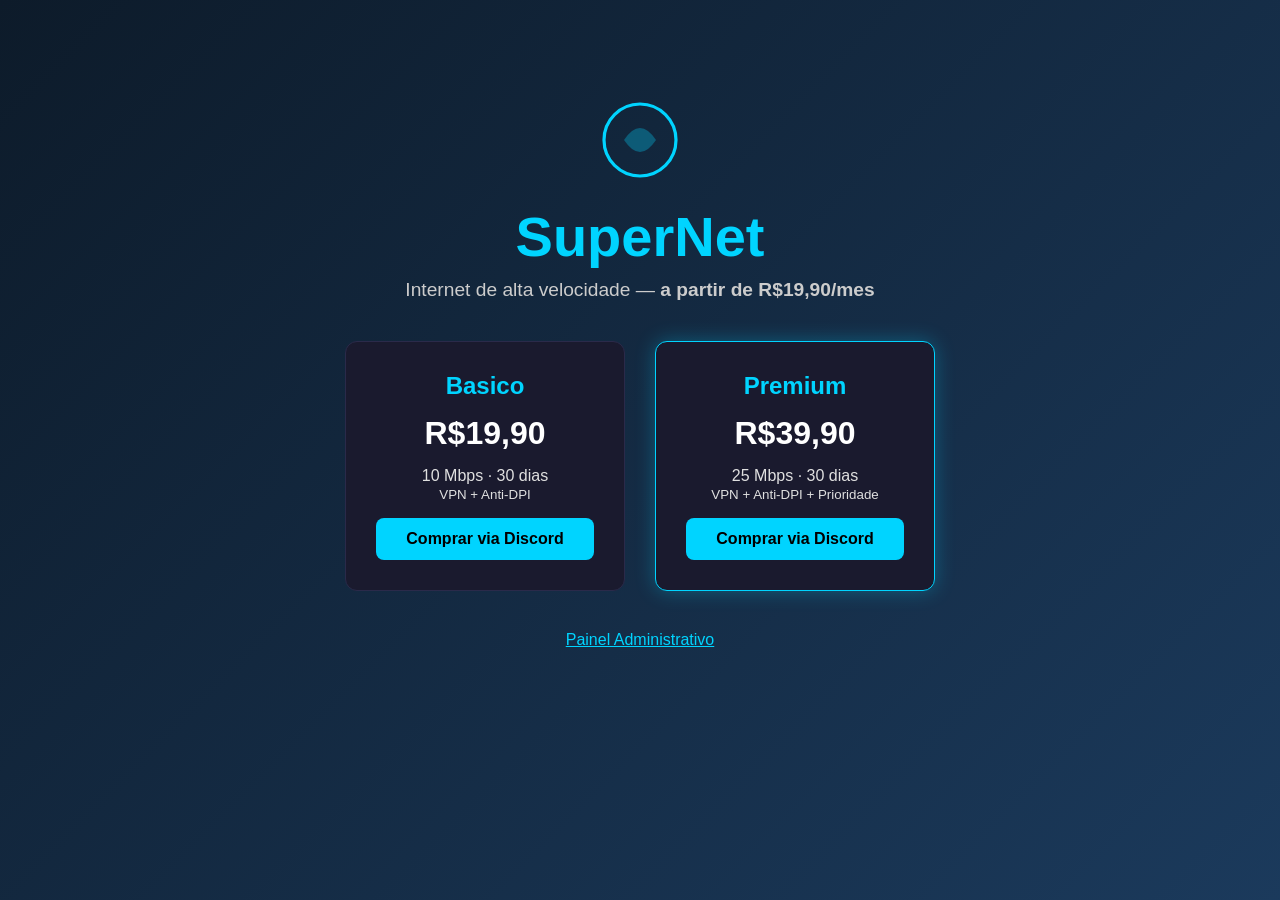
<file: index.html>
<!DOCTYPE html>
<html lang="pt-BR">
<head>
  <meta charset="UTF-8" />
  <meta name="viewport" content="width=device-width, initial-scale=1.0" />
  <title>SuperNet — Internet R$19,90</title>
  <link rel="stylesheet" href="admin/assets/style.css" />
</head>
<body>
  <div class="hero">
    <div class="container">
      <img src="data:image/svg+xml,%3Csvg xmlns='http://www.w3.org/2000/svg' viewBox='0 0 100 100'%3E%3Ccircle cx='50' cy='50' r='45' fill='none' stroke='%2300d4ff' stroke-width='4'/%3E%3Cpath d='M30 50 Q50 20 70 50 Q50 80 30 50Z' fill='%2300d4ff' opacity='0.3'/%3E%3C/svg%3E" width="80" height="80" alt="SuperNet" />
      <h1>SuperNet</h1>
      <p class="subtitle">Internet de alta velocidade — <strong>a partir de R$19,90/mes</strong></p>
      <div class="plans">
        <div class="card">
          <h3>Basico</h3>
          <p class="price">R$19,90</p>
          <p>10 Mbps &middot; 30 dias</p>
          <p><small>VPN + Anti-DPI</small></p>
          <a href="https://discord.gg/SEU_CONVITE" class="btn">Comprar via Discord</a>
        </div>
        <div class="card featured">
          <h3>Premium</h3>
          <p class="price">R$39,90</p>
          <p>25 Mbps &middot; 30 dias</p>
          <p><small>VPN + Anti-DPI + Prioridade</small></p>
          <a href="https://discord.gg/SEU_CONVITE" class="btn">Comprar via Discord</a>
        </div>
      </div>
      <p style="margin-top:40px;color:#666;">
        <a href="admin/login.html" style="color:#00d4ff;">Painel Administrativo</a>
      </p>
    </div>
  </div>
</body>
</html>
</file>
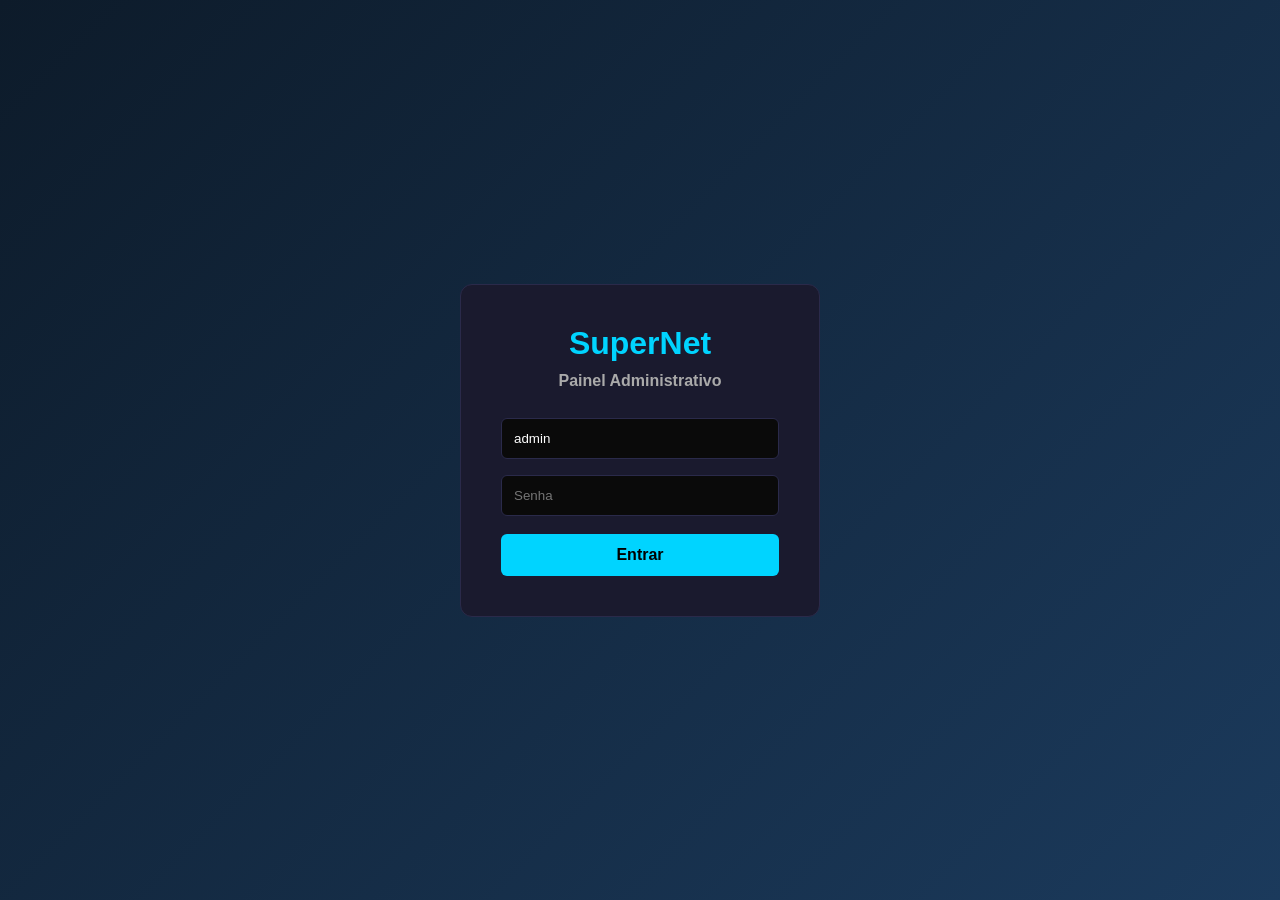
<file: admin/dashboard.html>
<!DOCTYPE html>
<html lang="pt-BR">
<head>
  <meta charset="UTF-8" />
  <meta name="viewport" content="width=device-width, initial-scale=1.0" />
  <title>SuperNet — Dashboard</title>
  <link rel="stylesheet" href="assets/style.css" />
</head>
<body>
  <nav class="sidebar">
    <h2>SuperNet</h2>
    <ul>
      <li><a href="#" class="active" data-page="dashboard">Dashboard</a></li>
      <li><a href="#" data-page="usuarios">Usuarios</a></li>
      <li><a href="#" data-page="vendas">Vendas</a></li>
      <li><a href="#" data-page="pagamentos">Pagamentos</a></li>
      <li><a href="#" data-page="saques">Saques</a></li>
      <li><a href="#" data-page="logs">Logs</a></li>
      <li><a href="#" data-page="config">Config</a></li>
      <li><a href="login.html" id="logout">Sair</a></li>
    </ul>
  </nav>
  <main class="content">
    <header><h1 id="pageTitle">Dashboard</h1></header>
    <div id="pageContent"><p>Carregando...</p></div>
  </main>
  <script src="assets/admin.js"></script>
</body>
</html>
</file>
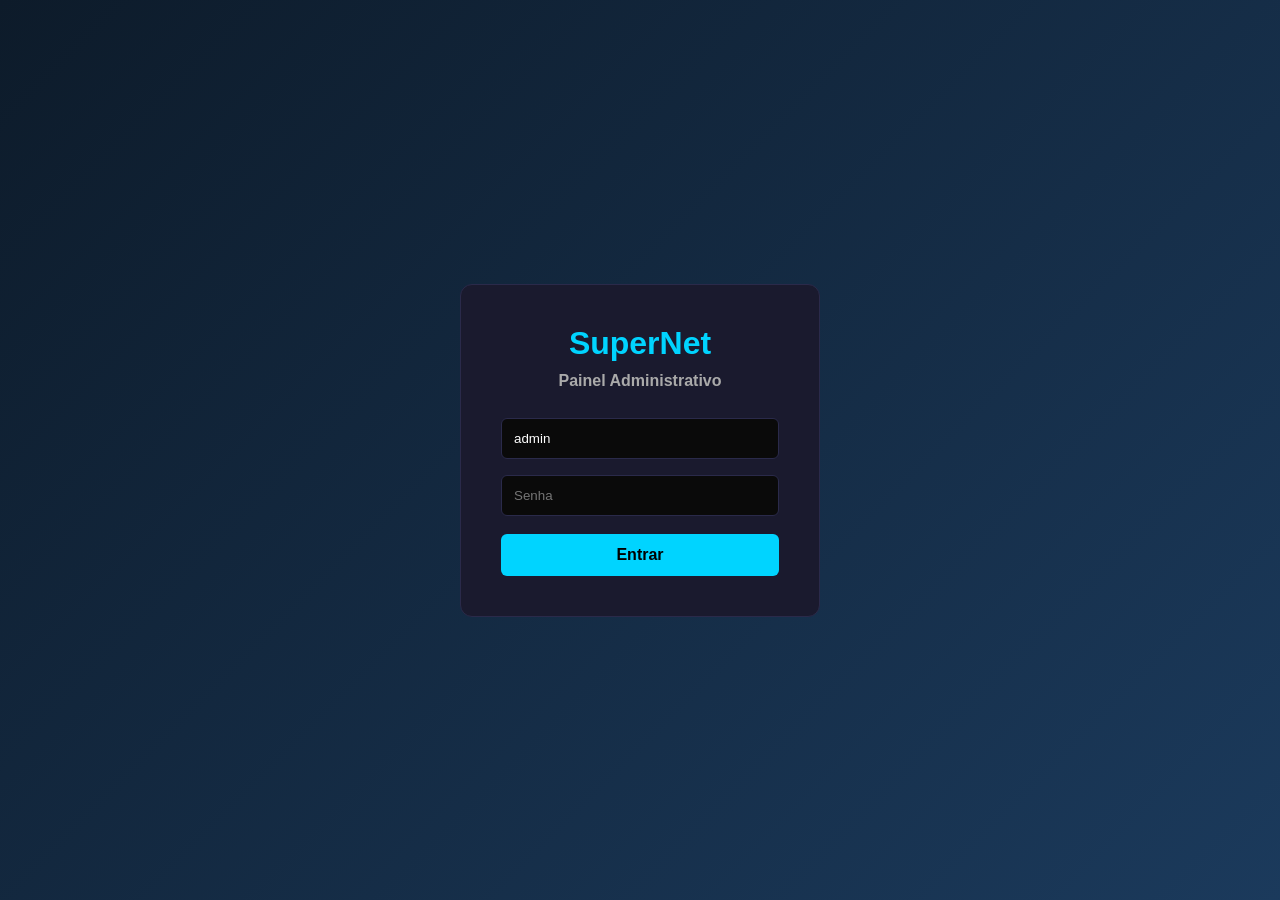
<file: admin/login.html>
<!DOCTYPE html>
<html lang="pt-BR">
<head>
  <meta charset="UTF-8" />
  <meta name="viewport" content="width=device-width, initial-scale=1.0" />
  <title>SuperNet — Admin</title>
  <link rel="stylesheet" href="assets/style.css" />
</head>
<body class="login-page">
  <div class="login-box">
    <h1>SuperNet</h1>
    <h2>Painel Administrativo</h2>
    <form id="loginForm">
      <input type="text" id="username" placeholder="Usuario" value="admin" required />
      <input type="password" id="password" placeholder="Senha" required />
      <button type="submit">Entrar</button>
      <p id="loginError" class="error hidden">Credenciais invalidas</p>
    </form>
  </div>
  <script src="assets/admin.js"></script>
</body>
</html>
</file>
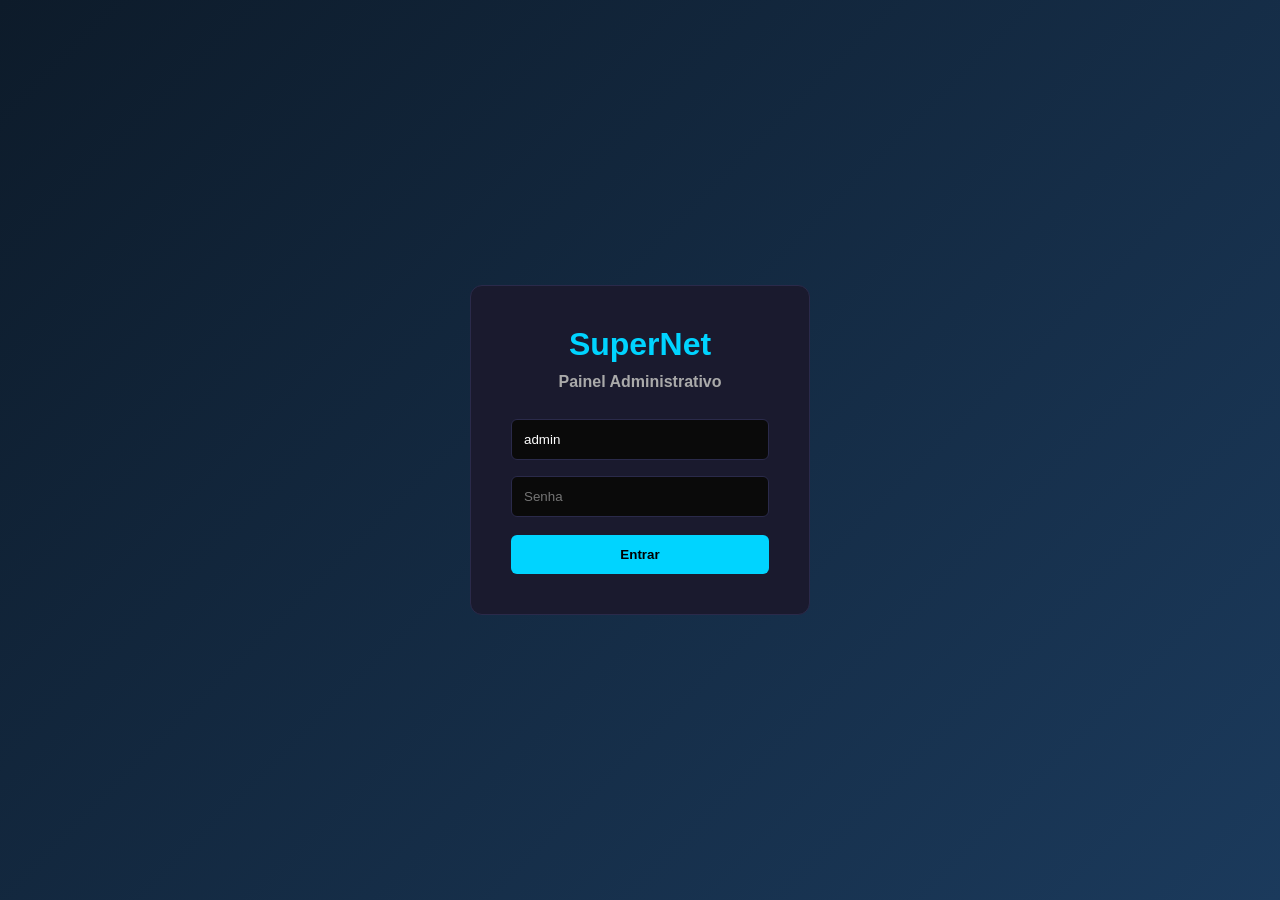
<file: contadtv169-stack/admin/dashboard.html>
<!DOCTYPE html>
<html lang="pt-BR">
<head>
  <meta charset="UTF-8" />
  <meta name="viewport" content="width=device-width, initial-scale=1.0" />
  <title>SuperNet — Dashboard</title>
  <link rel="stylesheet" href="assets/style.css" />
</head>
<body>
  <nav class="sidebar">
    <h2>SuperNet</h2>
    <ul>
      <li><a href="#" class="active" data-page="dashboard">Dashboard</a></li>
      <li><a href="#" data-page="clientes">Clientes</a></li>
      <li><a href="#" data-page="pagamentos">Pagamentos</a></li>
      <li><a href="#" data-page="saques">Saques</a></li>
      <li><a href="#" data-page="logs">Logs</a></li>
      <li><a href="#" data-page="config">Configuracoes</a></li>
      <li><a href="login.html" id="logout">Sair</a></li>
    </ul>
  </nav>
  <main class="content">
    <header><h1 id="pageTitle">Dashboard</h1></header>
    <div id="pageContent">
      <div class="widgets">
        <div class="widget"><h3>Clientes Ativos</h3><p id="clientesAtivos">0</p></div>
        <div class="widget"><h3>Vendas Hoje</h3><p id="vendasHoje">R$ 0,00</p></div>
        <div class="widget"><h3>Faturamento Mensal</h3><p id="faturamentoMensal">R$ 0,00</p></div>
        <div class="widget"><h3>Saldo Krypt</h3><p id="saldoKrypt">R$ 0,00</p></div>
      </div>
      <div id="tablesContainer"></div>
    </div>
  </main>
  <script src="assets/admin.js"></script>
</body>
</html>
</file>
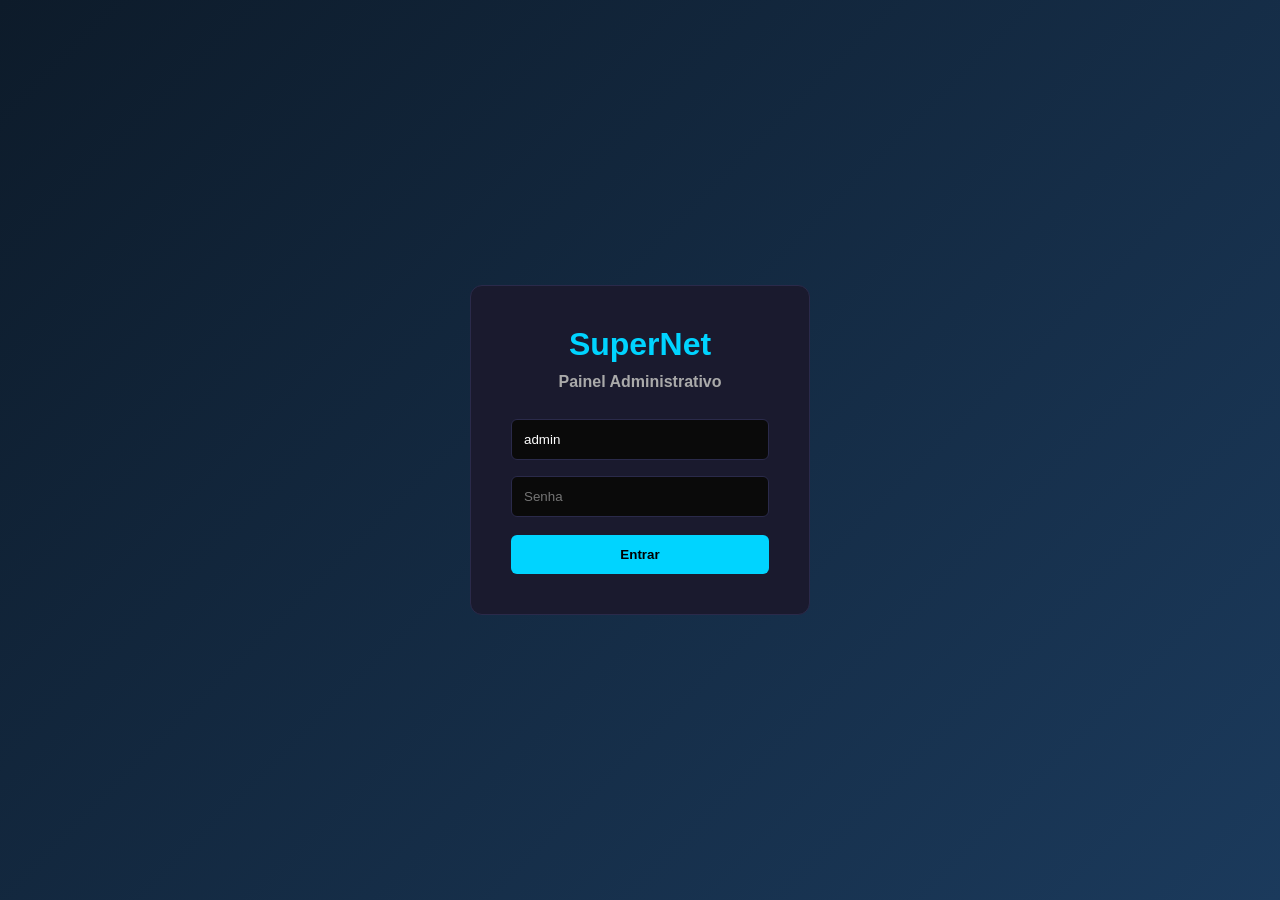
<file: contadtv169-stack/admin/login.html>
<!DOCTYPE html>
<html lang="pt-BR">
<head>
  <meta charset="UTF-8" />
  <meta name="viewport" content="width=device-width, initial-scale=1.0" />
  <title>SuperNet — Admin Login</title>
  <link rel="stylesheet" href="assets/style.css" />
</head>
<body class="login-page">
  <div class="login-box">
    <h1>SuperNet</h1>
    <h2>Painel Administrativo</h2>
    <form id="loginForm">
      <input type="text" id="username" placeholder="Usuario" value="admin" required />
      <input type="password" id="password" placeholder="Senha" required />
      <button type="submit">Entrar</button>
      <p id="loginError" class="error hidden">Credenciais invalidas</p>
    </form>
  </div>
  <script src="assets/admin.js"></script>
</body>
</html>
</file>
<file: admin/assets/style.css>
* { margin: 0; padding: 0; box-sizing: border-box; }
body { font-family: 'Segoe UI', Tahoma, sans-serif; background: #0a0a0a; color: #e0e0e0; }
.container { max-width: 1200px; margin: 0 auto; padding: 20px; }
.hero { text-align: center; padding: 80px 20px; background: linear-gradient(135deg, #0d1b2a 0%, #1b3a5c 100%); min-height: 100vh; }
.hero h1 { font-size: 3.5rem; color: #00d4ff; margin: 20px 0 10px; }
.subtitle { font-size: 1.2rem; color: #ccc; margin-bottom: 40px; }
.plans { display: flex; justify-content: center; gap: 30px; flex-wrap: wrap; }
.card { background: #1a1a2e; border-radius: 12px; padding: 30px; width: 280px; text-align: center; border: 1px solid #2a2a4a; transition: 0.3s; }
.card:hover { border-color: #00d4ff; transform: translateY(-4px); }
.card.featured { border-color: #00d4ff; box-shadow: 0 0 20px rgba(0,212,255,0.3); }
.card h3 { font-size: 1.5rem; margin-bottom: 15px; color: #00d4ff; }
.price { font-size: 2rem; font-weight: bold; color: #fff; margin: 15px 0; }
.btn { display: inline-block; background: #00d4ff; color: #000; padding: 12px 30px; border-radius: 8px; text-decoration: none; font-weight: bold; margin-top: 15px; cursor: pointer; border: none; font-size: 1rem; }
.btn:hover { background: #00b8e6; }
.btn-sm { padding: 6px 14px; font-size: 0.85rem; }
.btn-danger { background: #ff4444; color: #fff; }
.btn-danger:hover { background: #cc0000; }
.btn-success { background: #22c55e; color: #fff; }
.btn-success:hover { background: #16a34a; }
.btn-warning { background: #f59e0b; color: #000; }
.login-page { display: flex; justify-content: center; align-items: center; height: 100vh; background: linear-gradient(135deg, #0d1b2a 0%, #1b3a5c 100%); }
.login-box { background: #1a1a2e; padding: 40px; border-radius: 12px; text-align: center; width: 360px; border: 1px solid #2a2a4a; }
.login-box h1 { color: #00d4ff; font-size: 2rem; }
.login-box h2 { font-size: 1rem; color: #aaa; margin: 10px 0 20px; }
.login-box input { width: 100%; padding: 12px; margin: 8px 0; border: 1px solid #2a2a4a; border-radius: 6px; background: #0a0a0a; color: #fff; outline: none; }
.login-box input:focus { border-color: #00d4ff; }
.login-box button { width: 100%; padding: 12px; background: #00d4ff; color: #000; border: none; border-radius: 6px; font-weight: bold; cursor: pointer; margin-top: 10px; font-size: 1rem; }
.error { color: #ff4444; margin-top: 10px; }
.success { color: #22c55e; margin-top: 10px; }
.hidden { display: none; }
.sidebar { position: fixed; left: 0; top: 0; width: 220px; height: 100vh; background: #111; padding: 20px; border-right: 1px solid #222; overflow-y: auto; }
.sidebar h2 { color: #00d4ff; margin-bottom: 30px; font-size: 1.2rem; }
.sidebar ul { list-style: none; }
.sidebar li { margin: 2px 0; }
.sidebar a { color: #aaa; text-decoration: none; padding: 10px 14px; display: block; border-radius: 6px; font-size: 0.9rem; transition: 0.2s; }
.sidebar a:hover, .sidebar a.active { background: #1a1a2e; color: #00d4ff; }
.content { margin-left: 220px; padding: 20px; min-height: 100vh; }
.content header { margin-bottom: 20px; border-bottom: 1px solid #222; padding-bottom: 10px; display: flex; justify-content: space-between; align-items: center; }
.widgets { display: grid; grid-template-columns: repeat(auto-fit, minmax(220px, 1fr)); gap: 15px; margin-bottom: 30px; }
.widget { background: #1a1a2e; padding: 20px; border-radius: 8px; border: 1px solid #2a2a4a; }
.widget h3 { color: #888; font-size: 0.85rem; margin-bottom: 8px; text-transform: uppercase; letter-spacing: 0.5px; }
.widget p { font-size: 1.8rem; font-weight: bold; color: #00d4ff; }
.widget .sub { font-size: 0.85rem; color: #666; margin-top: 5px; }
table { width: 100%; border-collapse: collapse; margin-top: 15px; background: #111; border-radius: 8px; overflow: hidden; }
th, td { text-align: left; padding: 10px 14px; border-bottom: 1px solid #222; }
th { color: #888; font-size: 0.8rem; text-transform: uppercase; letter-spacing: 0.5px; background: #0a0a0a; }
td { color: #ccc; font-size: 0.9rem; }
tr:hover td { background: #1a1a2e; }
.badge { display: inline-block; padding: 2px 10px; border-radius: 12px; font-size: 0.75rem; font-weight: bold; }
.badge-ativo { background: #22c55e20; color: #22c55e; border: 1px solid #22c55e; }
.badge-bloqueado { background: #ff444420; color: #ff4444; border: 1px solid #ff4444; }
.badge-expirado { background: #f59e0b20; color: #f59e0b; border: 1px solid #f59e0b; }
.modal { display: none; position: fixed; top: 0; left: 0; width: 100%; height: 100%; background: rgba(0,0,0,0.7); justify-content: center; align-items: center; z-index: 100; }
.modal.show { display: flex; }
.modal-content { background: #1a1a2e; padding: 30px; border-radius: 12px; max-width: 500px; width: 90%; border: 1px solid #2a2a4a; max-height: 80vh; overflow-y: auto; }
.modal-content h3 { color: #00d4ff; margin-bottom: 15px; }
.modal-content pre { background: #0a0a0a; padding: 15px; border-radius: 6px; overflow-x: auto; font-size: 0.8rem; color: #ccc; margin: 10px 0; white-space: pre-wrap; }
.modal-close { float: right; background: none; border: none; color: #888; font-size: 1.5rem; cursor: pointer; }
.modal-close:hover { color: #fff; }
.form-group { margin: 12px 0; }
.form-group label { display: block; color: #888; margin-bottom: 4px; font-size: 0.85rem; }
.form-group input, .form-group select { width: 100%; padding: 10px; border: 1px solid #2a2a4a; border-radius: 6px; background: #0a0a0a; color: #fff; outline: none; }
.form-group input:focus { border-color: #00d4ff; }
.toast { position: fixed; bottom: 20px; right: 20px; padding: 12px 24px; border-radius: 8px; color: #fff; font-weight: bold; z-index: 200; animation: slideIn 0.3s; }
.toast-success { background: #22c55e; }
.toast-error { background: #ff4444; }
@keyframes slideIn { from { transform: translateX(100%); opacity: 0; } to { transform: translateX(0); opacity: 1; } }
pre { white-space: pre-wrap; word-break: break-all; }
.copy-btn { background: #00d4ff; color: #000; border: none; padding: 4px 10px; border-radius: 4px; cursor: pointer; font-size: 0.75rem; margin-left: 5px; }
</file>
<file: contadtv169-stack/admin/assets/style.css>
* { margin: 0; padding: 0; box-sizing: border-box; }
body { font-family: 'Segoe UI', Tahoma, sans-serif; background: #0a0a0a; color: #e0e0e0; }
.container { max-width: 1200px; margin: 0 auto; padding: 20px; }
.hero { text-align: center; padding: 80px 20px; background: linear-gradient(135deg, #0d1b2a 0%, #1b3a5c 100%); }
.hero h1 { font-size: 3.5rem; color: #00d4ff; margin-bottom: 10px; }
.subtitle { font-size: 1.2rem; color: #ccc; margin-bottom: 40px; }
.plans { display: flex; justify-content: center; gap: 30px; flex-wrap: wrap; }
.card { background: #1a1a2e; border-radius: 12px; padding: 30px; width: 280px; text-align: center; border: 1px solid #2a2a4a; }
.card.featured { border-color: #00d4ff; box-shadow: 0 0 20px rgba(0,212,255,0.3); }
.card h3 { font-size: 1.5rem; margin-bottom: 15px; color: #00d4ff; }
.price { font-size: 2rem; font-weight: bold; color: #fff; margin: 15px 0; }
.btn { display: inline-block; background: #00d4ff; color: #000; padding: 12px 30px; border-radius: 8px; text-decoration: none; font-weight: bold; margin-top: 15px; }
.btn:hover { background: #00b8e6; }
.login-page { display: flex; justify-content: center; align-items: center; height: 100vh; background: linear-gradient(135deg, #0d1b2a 0%, #1b3a5c 100%); }
.login-box { background: #1a1a2e; padding: 40px; border-radius: 12px; text-align: center; width: 340px; border: 1px solid #2a2a4a; }
.login-box h1 { color: #00d4ff; font-size: 2rem; }
.login-box h2 { font-size: 1rem; color: #aaa; margin: 10px 0 20px; }
.login-box input { width: 100%; padding: 12px; margin: 8px 0; border: 1px solid #2a2a4a; border-radius: 6px; background: #0a0a0a; color: #fff; }
.login-box button { width: 100%; padding: 12px; background: #00d4ff; color: #000; border: none; border-radius: 6px; font-weight: bold; cursor: pointer; margin-top: 10px; }
.login-box button:hover { background: #00b8e6; }
.error { color: #ff4444; margin-top: 10px; }
.hidden { display: none; }
.sidebar { position: fixed; left: 0; top: 0; width: 220px; height: 100vh; background: #111; padding: 20px; border-right: 1px solid #222; }
.sidebar h2 { color: #00d4ff; margin-bottom: 30px; }
.sidebar ul { list-style: none; }
.sidebar li { margin: 5px 0; }
.sidebar a { color: #aaa; text-decoration: none; padding: 10px; display: block; border-radius: 6px; }
.sidebar a:hover, .sidebar a.active { background: #1a1a2e; color: #00d4ff; }
.content { margin-left: 220px; padding: 20px; }
.content header { margin-bottom: 20px; border-bottom: 1px solid #222; padding-bottom: 10px; }
.widgets { display: grid; grid-template-columns: repeat(auto-fit, minmax(200px, 1fr)); gap: 15px; margin-bottom: 30px; }
.widget { background: #1a1a2e; padding: 20px; border-radius: 8px; border: 1px solid #2a2a4a; }
.widget h3 { color: #888; font-size: 0.9rem; margin-bottom: 10px; }
.widget p { font-size: 1.5rem; font-weight: bold; color: #00d4ff; }
table { width: 100%; border-collapse: collapse; margin-top: 20px; }
th, td { text-align: left; padding: 12px; border-bottom: 1px solid #222; }
th { color: #888; font-size: 0.85rem; text-transform: uppercase; }
td { color: #ccc; }
tr:hover { background: #111; }
.action-btn { background: #00d4ff; color: #000; border: none; padding: 5px 12px; border-radius: 4px; cursor: pointer; font-size: 0.8rem; margin: 0 2px; }
.action-btn.danger { background: #ff4444; color: #fff; }
.action-btn.success { background: #44bb44; color: #fff; }
</file>
